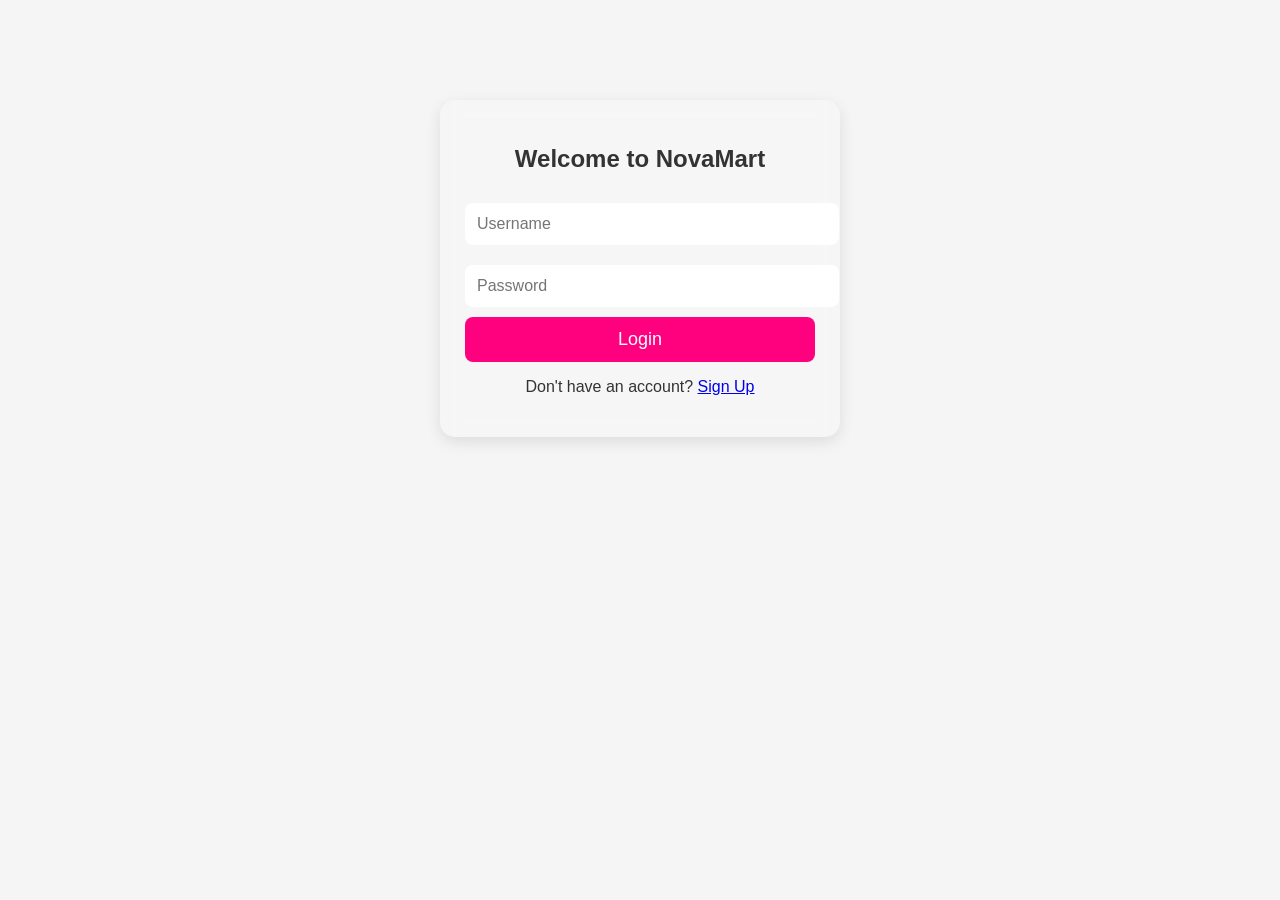
<file: index.html>
<!DOCTYPE html>
<html lang="en">
<head>
    <meta charset="UTF-8">
    <meta name="viewport" content="width=device-width, initial-scale=1.0">
    <title>NovaMart - Login</title>
    <link rel="stylesheet" href="css/style.css">
</head>
<body>
    <div class="login-container">
        <h2>Welcome to NovaMart</h2>
        
        <!-- Login Form -->
        <form id="loginForm">
            <input type="text" id="username" placeholder="Username" required>
            <input type="password" id="password" placeholder="Password" required>
            <button type="submit">Login</button>
        </form>
        
        <p>Don't have an account? <a href="signup.html">Sign Up</a></p>
    </div>

    <script src="js/auth.js"></script>
</body>
</html>
</file>
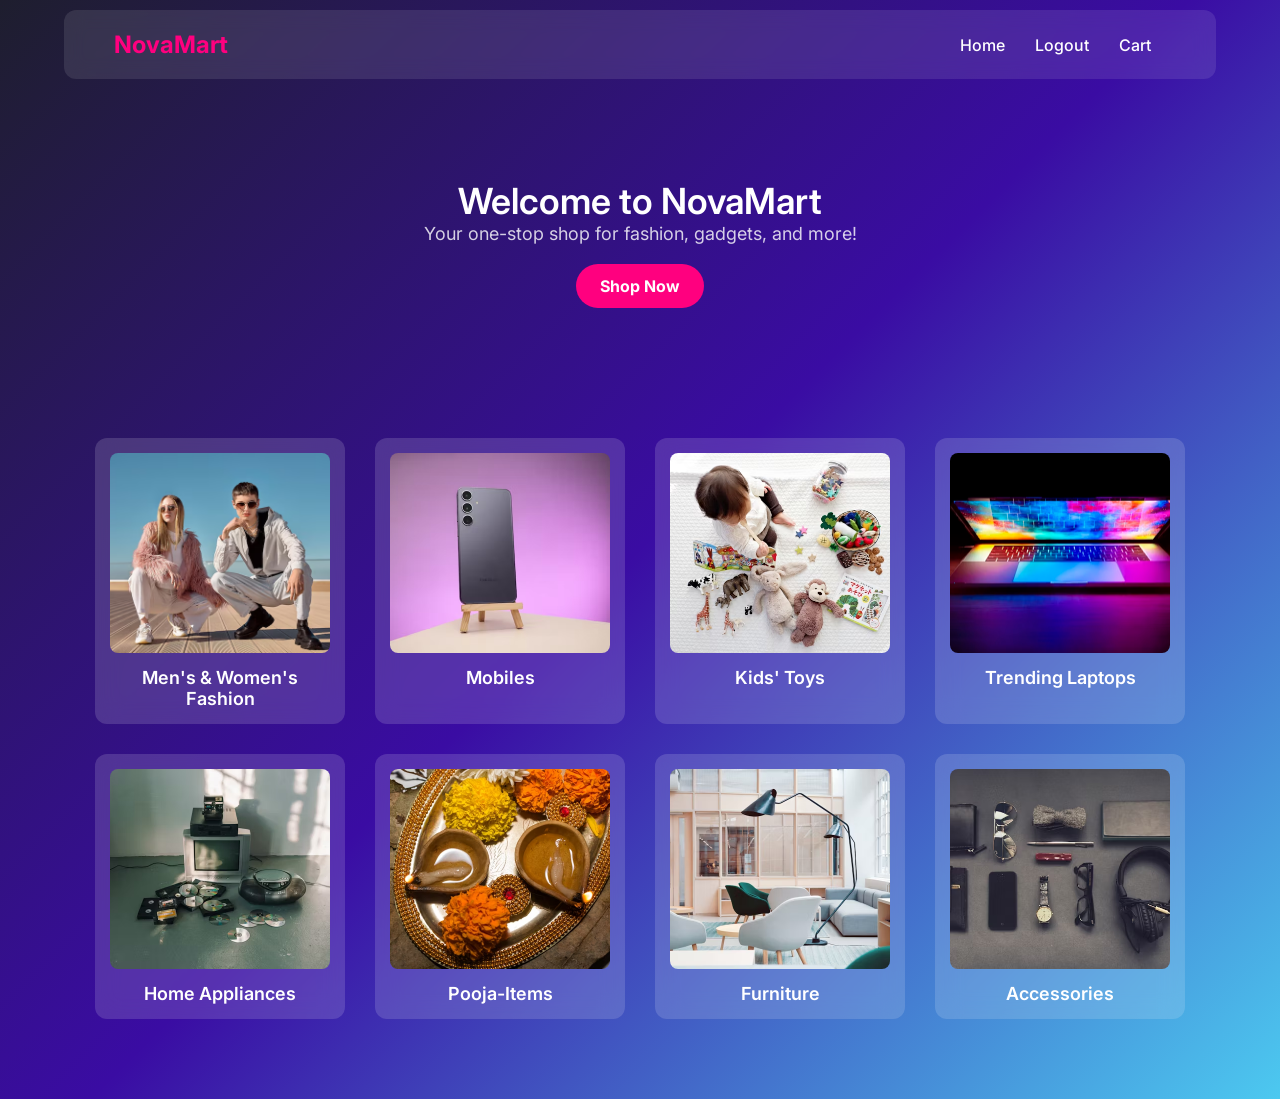
<file: home.html>
<!DOCTYPE html>
<html lang="en">
<head>
    <meta charset="UTF-8">
    <meta name="viewport" content="width=device-width, initial-scale=1.0">
    <title>NovaMart - Home</title>
    <link rel="stylesheet" href="css/home.css">
</head>
<body>

    <!-- Navbar -->
    <nav>
        <div class="logo">NovaMart</div>
        <ul>
            <li><a href="home.html">Home</a></li>
            <li><a href="index.html">Logout</a></li>
            <li><a href="../cart.html">Cart</a></li>
           
        </ul>
    </nav>

    <!-- Hero Section -->
    <section class="hero">
        <h1>Welcome to NovaMart</h1>
        <p>Your one-stop shop for fashion, gadgets, and more!</p>
        <a href="#categories" class="shop-now">Shop Now</a>
    </section>

    <!-- Categories Section -->
    <section id="categories" class="categories">
        <div class="category" data-page="fashion.html">
            <img src="assets/fashion.avif" alt="Fashion">
            <h3>Men's & Women's Fashion</h3>
        </div>
        <div class="category" data-page="mobiles.html">
            <img src="assets/mobiles.avif" alt="Mobiles">
            <h3>Mobiles</h3>
        </div>
        <div class="category" data-page="toys.html">
            <img src="assets/toys.avif" alt="Toys">
            <h3>Kids' Toys</h3>
        </div>
        <div class="category" data-page="laptops.html">
            <img src="assets/laptops.avif" alt="Laptops">
            <h3>Trending Laptops</h3>
        </div>
        <div class="category" data-page="home-appliances.html">
            <img src="assets/home-appliances.avif" alt="Home Appliances">
            <h3>Home Appliances</h3>
        </div>
        <div class="category" data-page="pooja-items.html">
            <img src="assets/pooja-items.avif" alt="Pooja Items">
            <h3>Pooja-Items</h3>
        </div>
        <div class="category" data-page="furniture.html">
            <img src="assets/furniture.avif" alt="Furniture">
            <h3>Furniture</h3>
        </div>
        <div class="category" data-page="accessories.html">
            <img src="assets/accessories.avif" alt="Accessories">
            <h3>Accessories</h3>
        </div>        
    </section> 

    <script src="js/home.js"></script>
</body>
</html>
</file>
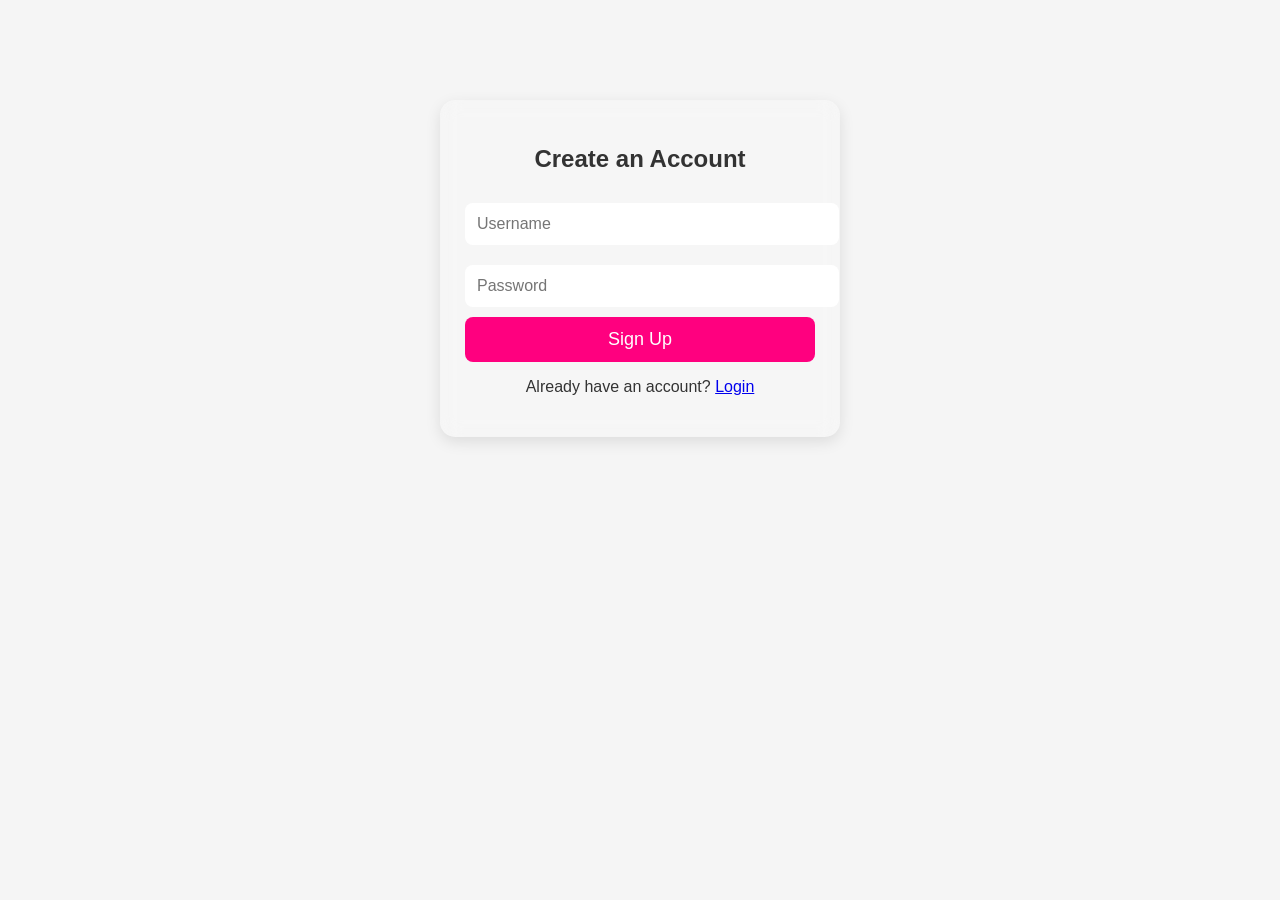
<file: signup.html>
<!DOCTYPE html>
<html lang="en">
<head>
    <meta charset="UTF-8">
    <meta name="viewport" content="width=device-width, initial-scale=1.0">
    <title>NovaMart - Sign Up</title>
    <link rel="stylesheet" href="css/style.css">
</head>
<body>
    <div class="login-container">
        <h2>Create an Account</h2>
        
        <!-- Signup Form -->
        <form id="signupForm">
            <input type="text" id="newUsername" placeholder="Username" required>
            <input type="password" id="newPassword" placeholder="Password" required>
            <button type="submit">Sign Up</button>
        </form>
        
        <p>Already have an account? <a href="login.html">Login</a></p>
    </div>

    <script src="js/auth.js"></script>
</body>
</html>
</file>
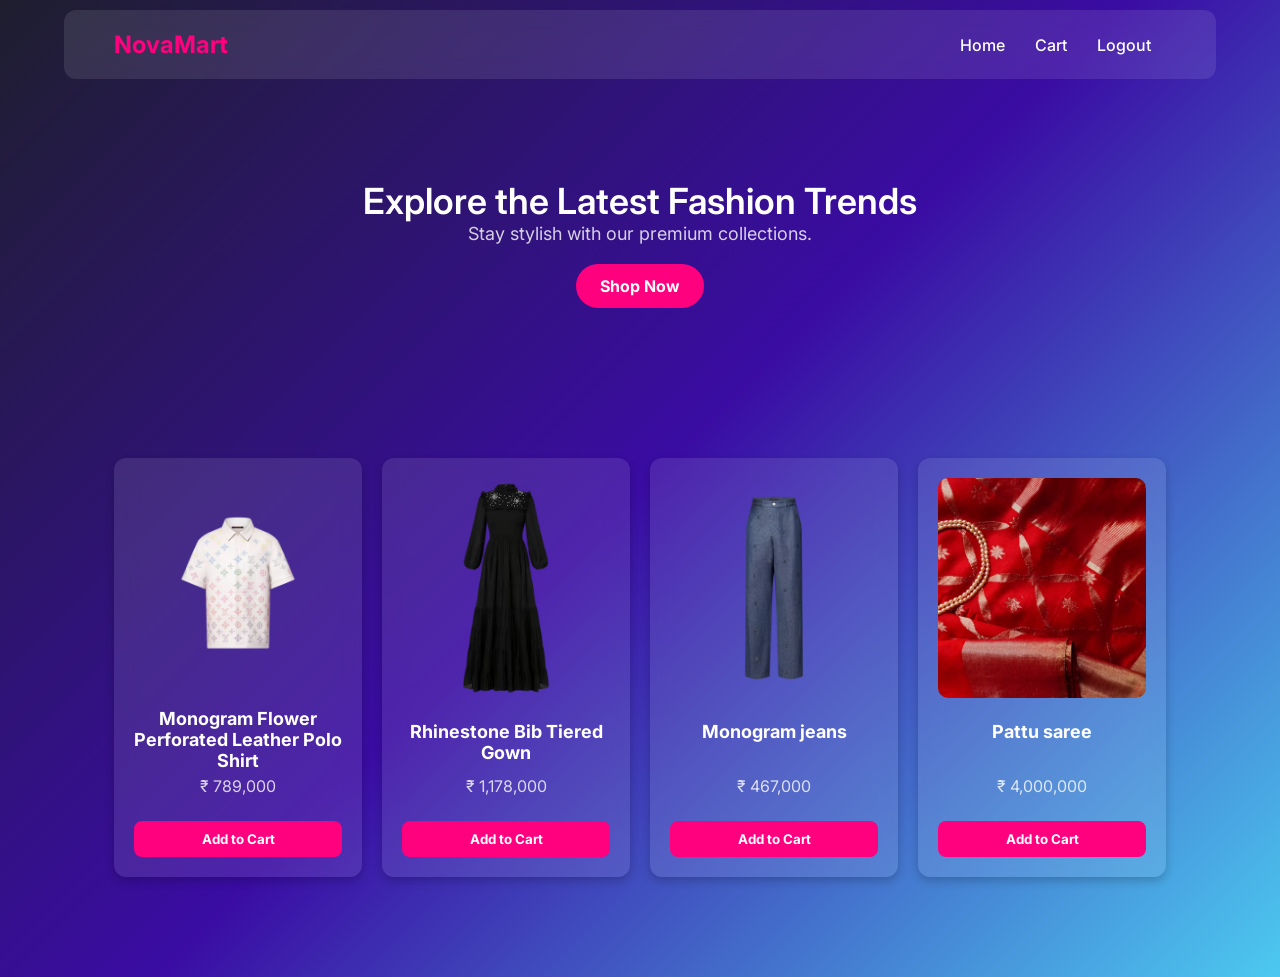
<file: pages/fashion.html>
<!DOCTYPE html>
<html lang="en">
<head>
    <meta charset="UTF-8" />
    <meta name="viewport" content="width=device-width, initial-scale=1.0"/>
    <title>NovaMart - Fashion</title>
    <link rel="stylesheet" href="../css/fashion.css" />
</head>
<body>
    <!-- Navbar -->
    <nav>
        <div class="logo">NovaMart</div>
        <ul>
            <li><a href="../home.html">Home</a></li>
            <li><a href="../cart.html">Cart</a></li>
            
            <li><a href="index.html">Logout</a></li>
        </ul>
    </nav>

    <!-- Fashion Hero Section -->
    <div class="hero">
        <h1>Explore the Latest Fashion Trends</h1>
        <p>Stay stylish with our premium collections.</p>
        <a class="shop-now" href="#">Shop Now</a>
    </div>

    <!-- Fashion Products -->
    <div class="fashion">
        <div class="product">
            <img src="../assets/shirt.avif" alt="Shirt" />
            <div class="details">
                <h3>Monogram Flower Perforated Leather Polo Shirt</h3>
                <p>₹ 789,000</p>
                <button>Add to Cart</button>
            </div>
        </div>

        <div class="product">
            <img src="../assets/girl.avif" alt="Gown" />
            <div class="details">
                <h3>Rhinestone Bib Tiered Gown</h3>
                <p>₹ 1,178,000</p>
                <button>Add to Cart</button>
            </div>
        </div>

        <div class="product">
            <img src="../assets/jeans.avif" alt="jeans" />
            <div class="details">
                <h3> Monogram jeans</h3>
                <p>₹ 467,000</p>
                <button>Add to Cart</button>
            </div>
        </div>

        <div class="product">
            <img src="../assets/saree.avif" alt="saree" />
            <div class="details">
                <h3>Pattu saree</h3>
                <p>₹ 4,000,000</p>
                <button>Add to Cart</button>
            </div>
        </div>
    </div>
</body>
</html>
</file>
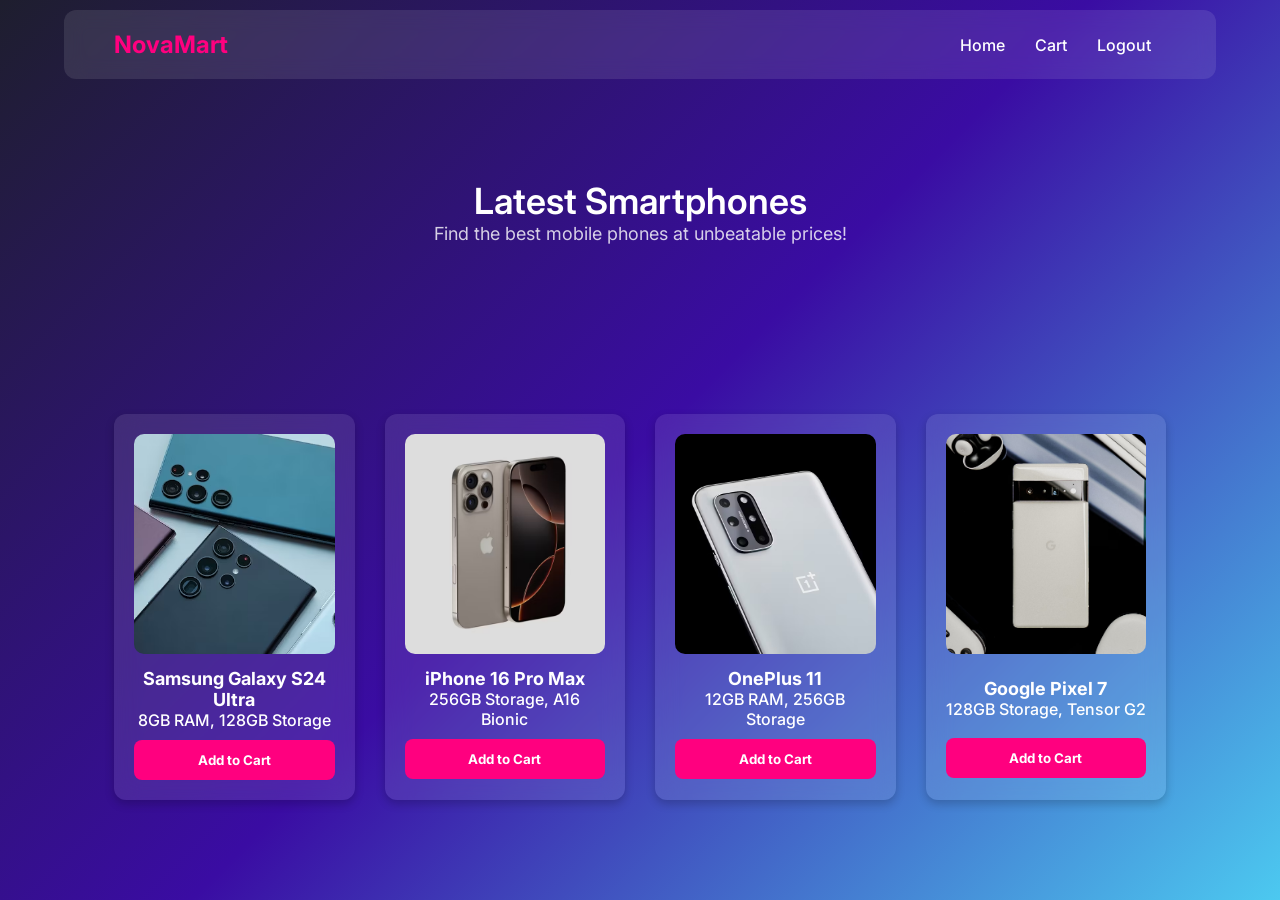
<file: pages/mobiles.html>
<!DOCTYPE html>
<html lang="en">
<head>
    <meta charset="UTF-8">
    <meta name="viewport" content="width=device-width, initial-scale=1.0">
    <title>Mobiles - NovaMart</title>
    <link rel="stylesheet" href="../css/mobiles.css">
    <script src="../js/script.js" defer></script> <!-- Link script.js here -->
</head>
<body>
    <nav>
        <div class="logo">NovaMart</div>
        <ul>
            <li><a href="../home.html">Home</a></li>
            <li><a href="../cart.html">Cart</a></li>
            <li><a href="../index.html">Logout</a></li>
        </ul>
    </nav>

    <div class="hero">
        <h1>Latest Smartphones</h1>
        <p>Find the best mobile phones at unbeatable prices!</p>
    </div>

    <section class="mobiles">
        <div class="product">
            <img src="../assets/mobile1.avif" alt="Samsung Galaxy S24 Ultra">
            <div class="product-info">
                <h3>Samsung Galaxy S24 Ultra</h3>
                <p>8GB RAM, 128GB Storage</p>
            </div>
            <button class="add-to-cart" data-name="Samsung Galaxy S24 Ultra" data-price="99999" data-image="../assets/mobile1.avif">Add to Cart</button>
        </div>

        <div class="product">
            <img src="../assets/mobile2.avif" alt="iPhone 16 Pro Max">
            <div class="product-info">
                <h3>iPhone 16 Pro Max</h3>
                <p>256GB Storage, A16 Bionic</p>
            </div>
            <button class="add-to-cart" data-name="iPhone 16 Pro Max" data-price="119999" data-image="../assets/mobile2.avif">Add to Cart</button>
        </div>

        <div class="product">
            <img src="../assets/mobile3.avif" alt="OnePlus 11">
            <div class="product-info">
                <h3>OnePlus 11</h3>
                <p>12GB RAM, 256GB Storage</p>
            </div>
            <button class="add-to-cart" data-name="OnePlus 11" data-price="59999" data-image="../assets/mobile3.avif">Add to Cart</button>
        </div>

        <div class="product">
            <img src="../assets/mobile4.avif" alt="Google Pixel 7">
            <div class="product-info">
                <h3>Google Pixel 7</h3>
                <p>128GB Storage, Tensor G2</p>
            </div>
            <button class="add-to-cart" data-name="Google Pixel 7" data-price="64999" data-image="../assets/mobile4.avif">Add to Cart</button>
        </div>
    </section>
</body>
</html>
</file>
<file: css/style.css>
/* General Styles */
body {
    font-family: 'Poppins', sans-serif;
    background: #f5f5f5;
    color: #333;
    margin: 0;
    padding: 0;
}

/* Login Page */
.login-container {
    width: 350px;
    margin: 100px auto;
    padding: 25px;
    background: rgba(255, 255, 255, 0.15);
    backdrop-filter: blur(10px);
    border-radius: 15px;
    text-align: center;
    box-shadow: 0px 5px 15px rgba(0, 0, 0, 0.1);
}

input {
    width: 100%;
    padding: 12px;
    margin: 10px 0;
    border: none;
    border-radius: 8px;
    font-size: 16px;
}

button {
    width: 100%;
    padding: 12px;
    background: #ff007f;
    color: white;
    font-size: 18px;
    border: none;
    cursor: pointer;
    border-radius: 8px;
}
</file>
<file: css/home.css>
@import url('https://fonts.googleapis.com/css2?family=Inter:wght@300;400;600&display=swap');

* {
    margin: 0;
    padding: 0;
    box-sizing: border-box;
    font-family: 'Inter', sans-serif;
}

body {
    background: linear-gradient(135deg, #1e1e2e, #3a0ca3, #4cc9f0);
    color: white;
    text-align: center;
}

/* Categories Section - Horizontal Cards */
.categories {
    display: flex;
    flex-wrap: wrap; /* Ensures items wrap to next row if needed */
    justify-content: center; /* Centers the items */
    gap: 30px; /* Space between items */
    padding: 30px;
    max-width: 90%;
    margin: 50px auto;
}

.category {
    width: 250px;
    background: rgba(255, 255, 255, 0.15); /* Subtle glass effect */
    backdrop-filter: blur(12px);
    padding: 15px;
    border-radius: 12px;
    text-align: center;
    transition: transform 0.3s, background 0.3s;
}

.category:hover {
    background: rgba(255, 255, 255, 0.25); /* Slightly brighter on hover */
    transform: translateY(-5px);
}

.category img {
    width: 100%;
    height: 200px;
    object-fit: cover;
    border-radius: 8px;
}

.category h3 {
    font-size: 18px;
    margin-top: 10px;
    font-weight: 600;
    color: white;
}

/* Navbar */
nav {
    display: flex;
    justify-content: space-between;
    align-items: center;
    padding: 20px 50px;
    background: rgba(255, 255, 255, 0.1);
    backdrop-filter: blur(10px);
    border-radius: 12px;
    margin: 10px auto;
    max-width: 90%;
}

.logo {
    font-size: 24px;
    font-weight: bold;
    color: #ff007f;
}

nav ul {
    list-style: none;
    display: flex;
}

nav ul li {
    margin: 0 15px;
}

nav ul li a {
    text-decoration: none;
    color: white;
    font-weight: 500;
    transition: 0.3s;
}

nav ul li a:hover {
    color: #ff007f;
}

/* Hero Section */
.hero {
    margin: 50px auto;
    text-align: center;
    padding: 50px;
}

.hero h1 {
    font-size: 36px;
    font-weight: 600;
}

.hero p {
    font-size: 18px;
    margin-bottom: 20px;
    opacity: 0.8;
}

.shop-now {
    display: inline-block;
    padding: 12px 24px;
    background: #ff007f;
    color: white;
    font-weight: bold;
    text-decoration: none;
    border-radius: 25px;
    transition: 0.3s;
}

.shop-now:hover {
    background: white;
    color: #ff007f;
}
</file>
<file: css/fashion.css>
@import url('https://fonts.googleapis.com/css2?family=Inter:wght@300;400;600&display=swap');

* {
    margin: 0;
    padding: 0;
    box-sizing: border-box;
    font-family: 'Inter', sans-serif;
}

body {
    background: linear-gradient(135deg, #1e1e2e, #3a0ca3, #4cc9f0);
    color: white;
    text-align: center;
}

/* Navbar */
nav {
    display: flex;
    justify-content: space-between;
    align-items: center;
    padding: 20px 50px;
    background: rgba(255, 255, 255, 0.1);
    backdrop-filter: blur(10px);
    border-radius: 12px;
    margin: 10px auto;
    max-width: 90%;
}

.logo {
    font-size: 24px;
    font-weight: bold;
    color: #ff007f;
}

nav ul {
    list-style: none;
    display: flex;
}

nav ul li {
    margin: 0 15px;
}

nav ul li a {
    text-decoration: none;
    color: white;
    font-weight: 500;
    transition: 0.3s;
}

nav ul li a:hover {
    color: #ff007f;
}

/* Hero Section */
.hero {
    margin: 50px auto;
    text-align: center;
    padding: 50px;
}

.hero h1 {
    font-size: 36px;
    font-weight: 600;
}

.hero p {
    font-size: 18px;
    margin-bottom: 20px;
    opacity: 0.8;
}

.shop-now {
    display: inline-block;
    padding: 12px 24px;
    background: #ff007f;
    color: white;
    font-weight: bold;
    text-decoration: none;
    border-radius: 25px;
    transition: 0.3s;
}

.shop-now:hover {
    background: white;
    color: #ff007f;
}

/* Fashion Section - 4 products per row */
.fashion {
    display: grid;
    grid-template-columns: repeat(4, 1fr);  /* 4 products per row */
    gap: 20px;
    padding: 50px;
    max-width: 90%;
    margin: 50px auto;
    justify-content: center;
}

/* Product Styling */
.product {
    background: rgba(255, 255, 255, 0.1);
    backdrop-filter: blur(12px);
    padding: 20px;
    border-radius: 12px;
    text-align: center;
    transition: transform 0.3s, background 0.3s;
    box-shadow: 0 4px 10px rgba(0, 0, 0, 0.2);
    display: flex;
    flex-direction: column;
    justify-content: space-between; /* Ensures even spacing */
    height: 100%; /* Make all product boxes same height */
}

.product:hover {
    background: rgba(255, 255, 255, 0.25);
    transform: translateY(-5px);
}

.product img {
    width: 100%;
    height: 220px; /* Adjusted height */
    object-fit: cover;
    border-radius: 10px;
}

/* Text Alignment Fix */
.product-info {
    flex-grow: 1; /* Push button to the bottom */
    display: flex;
    flex-direction: column;
    justify-content: center;
}

.product h3 {
    font-size: 18px;
    font-weight: bold;
    margin-top: 10px;
    color: white;
    min-height: 50px; /* Ensures all titles align */
}

.product p {
    font-size: 16px;
    margin: 5px 0;
    color: rgba(255, 255, 255, 0.8);
    min-height: 40px; /* Ensures all descriptions align */
}

/* Button stays at the bottom */
.product button {
    width: 100%;
    padding: 10px;
    background: #ff007f;
    color: white;
    font-weight: bold;
    border-radius: 8px;
    cursor: pointer;
    transition: 0.3s;
    border: none;
}

.product button:hover {
    background: white;
    color: #ff007f;
}

/* Responsive Grid */
@media (max-width: 992px) {
    .fashion {
        grid-template-columns: repeat(2, 1fr); /* 2 products per row for tablets */
    }
}

@media (max-width: 600px) {
    .fashion {
        grid-template-columns: repeat(1, 1fr); /* 1 product per row for mobile */
    }
}
</file>
<file: css/mobiles.css>
@import url('https://fonts.googleapis.com/css2?family=Inter:wght@300;400;600&display=swap');

* {
    margin: 0;
    padding: 0;
    box-sizing: border-box;
    font-family: 'Inter', sans-serif;
}

body {
    background: linear-gradient(135deg, #1e1e2e, #3a0ca3, #4cc9f0);
    color: white;
    text-align: center;
}

/* Navbar */
nav {
    display: flex;
    justify-content: space-between;
    align-items: center;
    padding: 20px 50px;
    background: rgba(255, 255, 255, 0.1);
    backdrop-filter: blur(10px);
    border-radius: 12px;
    margin: 10px auto;
    max-width: 90%;
}

.logo {
    font-size: 24px;
    font-weight: bold;
    color: #ff007f;
}

nav ul {
    list-style: none;
    display: flex;
}

nav ul li {
    margin: 0 15px;
}

nav ul li a {
    text-decoration: none;
    color: white;
    font-weight: 500;
    transition: 0.3s;
}

nav ul li a:hover {
    color: #ff007f;
}

/* Hero Section */
.hero {
    margin: 50px auto;
    text-align: center;
    padding: 50px;
}

.hero h1 {
    font-size: 36px;
    font-weight: 600;
}

.hero p {
    font-size: 18px;
    margin-bottom: 20px;
    opacity: 0.8;
}

/* Mobiles Section */
.mobiles {
    display: grid;
    grid-template-columns: repeat(4, 1fr);
    gap: 30px;
    padding: 50px;
    max-width: 90%;
    margin: 50px auto;
}

/* Product Styling */
.product {
    background: rgba(255, 255, 255, 0.1);
    backdrop-filter: blur(12px);
    padding: 20px;
    border-radius: 12px;
    text-align: center;
    transition: transform 0.3s, background 0.3s;
    box-shadow: 0 4px 10px rgba(0, 0, 0, 0.2);
}

.product:hover {
    background: rgba(255, 255, 255, 0.25);
    transform: translateY(-5px);
}

.product img {
    width: 100%;
    height: 220px;
    object-fit: cover;
    border-radius: 10px;
}

.product-info {
    display: flex;
    flex-direction: column;
    justify-content: center;
    min-height: 80px;
}

.product h3 {
    font-size: 18px;
    font-weight: bold;
    margin-top: 10px;
    color: white;
}

.product p {
    font-size: 16px;
    font-weight: 500;
    color: white;
    margin-bottom: 10px;
}

.product button {
    width: 100%;
    padding: 12px;
    background: #ff007f;
    color: white;
    font-weight: bold;
    border-radius: 8px;
    cursor: pointer;
    transition: 0.3s;
    border: none;
}

.product button:hover {
    background: white;
    color: #ff007f;
}

/* Responsive Grid */
@media (max-width: 992px) {
    .mobiles {
        grid-template-columns: repeat(2, 1fr);
    }
}

@media (max-width: 600px) {
    .mobiles {
        grid-template-columns: repeat(1, 1fr);
    }
}
</file>
